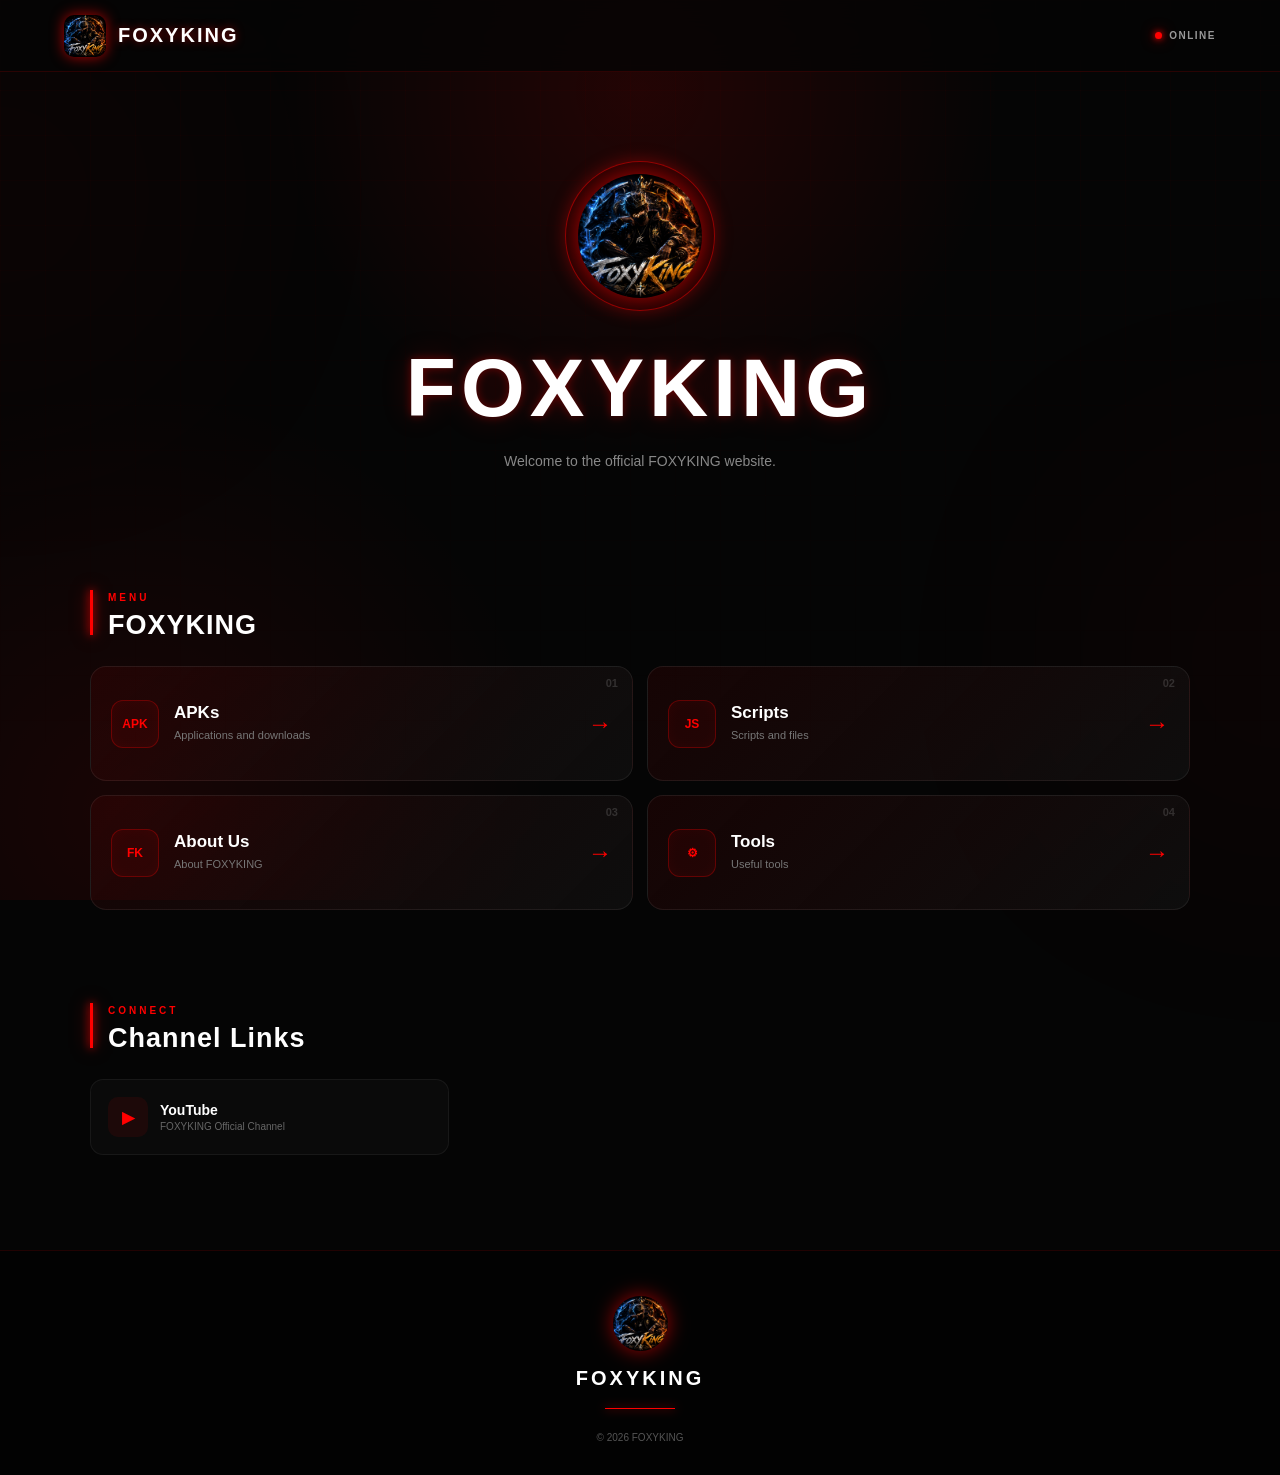
<file: index.html>
<!DOCTYPE html>
<html lang="en">
<head>
    <meta charset="UTF-8">
    <meta name="viewport" content="width=device-width, initial-scale=1.0">

    <meta name="theme-color" content="#050505">
    <meta name="description" content="FOXYKING">

    <title>FOXYKING</title>

    <link rel="stylesheet" href="style.css">
</head>

<body>

    <!-- Background -->
    <div class="background"></div>
    <div class="red-glow glow-one"></div>
    <div class="red-glow glow-two"></div>

    <!-- Header -->
    <header class="site-header">

        <a href="index.html" class="header-brand">

            <img
                src="logo.png"
                alt="FOXYKING"
                class="header-logo"
            >

            <strong>FOXYKING</strong>

        </a>

        <div class="online-status">
            <span class="status-dot"></span>
            ONLINE
        </div>

    </header>


    <!-- Main -->
    <main class="home">

        <!-- Hero -->
        <section class="hero">

            <div class="logo-ring">

                <img
                    src="logo.png"
                    alt="FOXYKING"
                    class="main-logo"
                >

            </div>

            <h1>FOXYKING</h1>

            <p>
                Welcome to the official FOXYKING website.
            </p>

        </section>


        <!-- Navigation -->
        <section class="navigation-section">

            <div class="section-heading">
                <span>MENU</span>
                <h2>FOXYKING</h2>
            </div>

            <div class="main-navigation">

                <a href="apks.html" class="navigation-card">
                    <div class="card-number">01</div>

                    <div class="card-icon">APK</div>

                    <div class="card-content">
                        <h3>APKs</h3>
                        <p>Applications and downloads</p>
                    </div>

                    <div class="card-arrow">→</div>
                </a>


                <a href="scripts.html" class="navigation-card">
                    <div class="card-number">02</div>

                    <div class="card-icon">JS</div>

                    <div class="card-content">
                        <h3>Scripts</h3>
                        <p>Scripts and files</p>
                    </div>

                    <div class="card-arrow">→</div>
                </a>


                <a href="about.html" class="navigation-card">
                    <div class="card-number">03</div>

                    <div class="card-icon">FK</div>

                    <div class="card-content">
                        <h3>About Us</h3>
                        <p>About FOXYKING</p>
                    </div>

                    <div class="card-arrow">→</div>
                </a>


                <a href="tools.html" class="navigation-card">
                    <div class="card-number">04</div>

                    <div class="card-icon">⚙</div>

                    <div class="card-content">
                        <h3>Tools</h3>
                        <p>Useful tools</p>
                    </div>

                    <div class="card-arrow">→</div>
                </a>

            </div>

        </section>


        <!-- Channel Links -->
        <section class="channels-section">

            <div class="section-heading">
                <span>CONNECT</span>
                <h2>Channel Links</h2>
            </div>

            <div
                id="channelLinks"
                class="channel-links"
            >

                <div class="loading-channel">
                    <span class="loader"></span>
                    Loading...
                </div>

            </div>

            <div
                id="channelError"
                class="channel-error"
                hidden
            >
                <strong>Channels unavailable</strong>

                <p>
                    Please try again later.
                </p>

                <button
                    type="button"
                    id="retryChannels"
                >
                    RETRY
                </button>
            </div>

        </section>

    </main>


    <!-- Footer -->
    <footer class="site-footer">

        <img
            src="logo.png"
            alt="FOXYKING"
        >

        <h2>FOXYKING</h2>

        <div class="footer-line"></div>

        <small>
            © <span id="currentYear"></span> FOXYKING
        </small>

    </footer>


    <script src="script.js"></script>

</body>
</html>
</file>
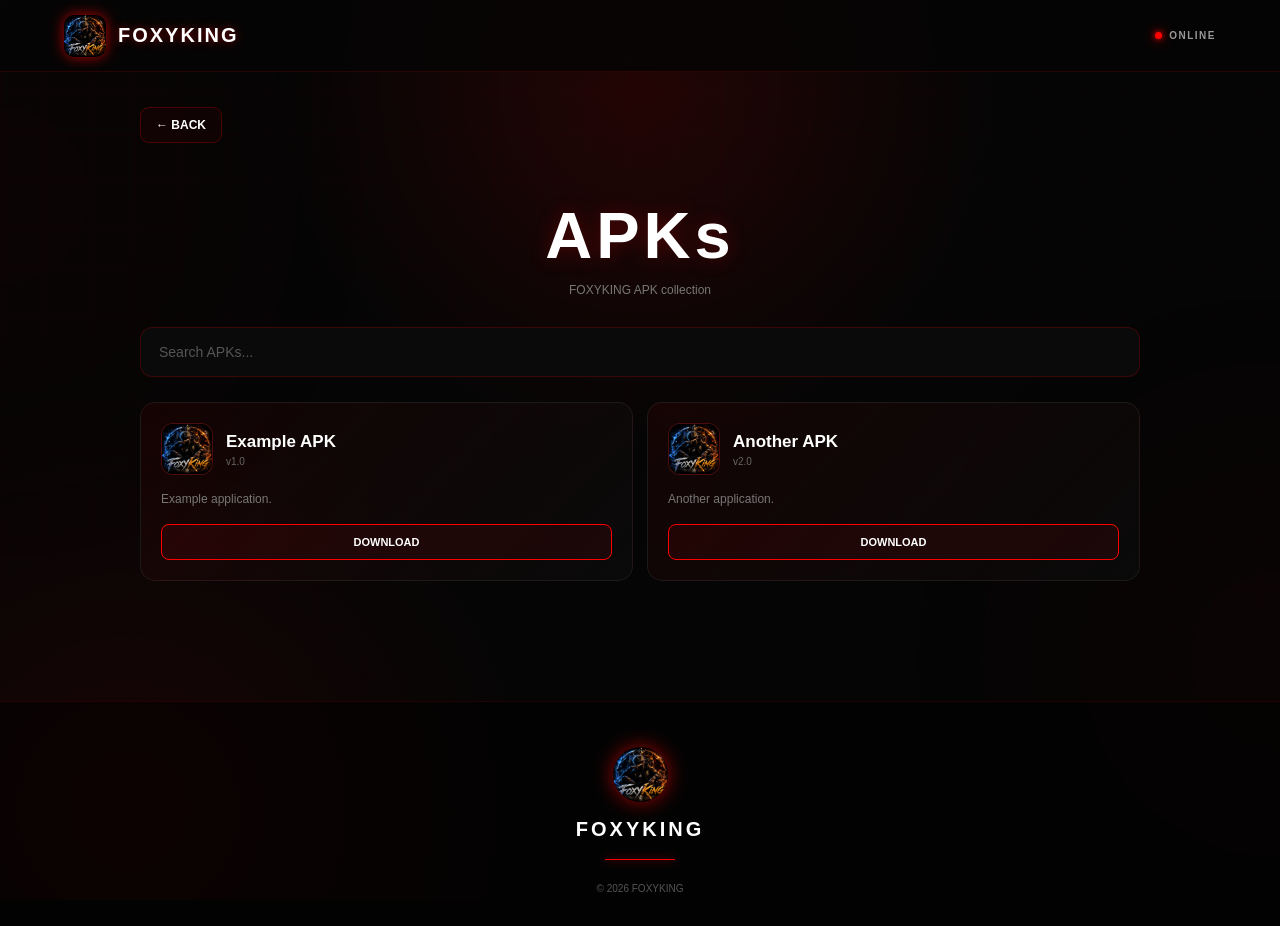
<file: apks.html>
<!DOCTYPE html>
<html lang="en">
<head>
    <meta charset="UTF-8">
    <meta name="viewport" content="width=device-width, initial-scale=1.0">

    <meta name="theme-color" content="#050505">
    <meta name="description" content="FOXYKING APKs">

    <title>FOXYKING - APKs</title>

    <link rel="stylesheet" href="style.css">

    <style>
        /* APK PAGE */

        .page {
            width: min(1000px, 92%);
            margin: auto;
            padding: 35px 0 70px;
        }

        .back-button {
            display: inline-flex;
            align-items: center;
            gap: 8px;

            padding: 10px 15px;

            color: #fff;
            text-decoration: none;

            border: 1px solid rgba(255, 0, 0, .25);
            border-radius: 9px;

            background: rgba(255, 0, 0, .04);

            font-size: 12px;
            font-weight: bold;

            transition: .2s;
        }

        .back-button:hover {
            border-color: #ff0000;
            background: rgba(255, 0, 0, .1);
            box-shadow: 0 0 15px rgba(255, 0, 0, .15);
        }

        .page-title {
            text-align: center;
            padding: 55px 0 30px;
        }

        .page-title h1 {
            font-size: clamp(38px, 9vw, 65px);
            letter-spacing: 4px;
            text-shadow: 0 0 20px rgba(255, 0, 0, .25);
        }

        .page-title p {
            margin-top: 10px;
            color: #777;
            font-size: 12px;
        }

        /* SEARCH */

        .search-box {
            position: relative;
            margin-bottom: 25px;
        }

        .search-box input {
            width: 100%;

            padding: 16px 18px;

            border: 1px solid rgba(255, 0, 0, .2);
            border-radius: 12px;

            outline: none;

            background: #0a0a0a;
            color: #fff;

            font-size: 14px;

            transition: .2s;
        }

        .search-box input:focus {
            border-color: #ff0000;

            box-shadow:
                0 0 15px rgba(255, 0, 0, .12);
        }

        .search-box input::placeholder {
            color: #555;
        }

        /* APK GRID */

        #apkList {
            display: grid;
            grid-template-columns: repeat(2, 1fr);
            gap: 14px;
        }

        .apk-card {
            position: relative;

            padding: 20px;

            border: 1px solid rgba(255, 255, 255, .07);
            border-radius: 15px;

            background:
                linear-gradient(
                    135deg,
                    rgba(255, 0, 0, .06),
                    #0a0a0a
                );

            transition: .25s;
        }

        .apk-card:hover {
            transform: translateY(-4px);

            border-color: rgba(255, 0, 0, .5);

            box-shadow:
                0 10px 30px rgba(0, 0, 0, .4),
                0 0 20px rgba(255, 0, 0, .08);
        }

        .apk-top {
            display: flex;
            align-items: center;
            gap: 13px;
        }

        .apk-icon {
            width: 52px;
            height: 52px;

            flex-shrink: 0;

            object-fit: cover;

            border-radius: 12px;

            background: #111;

            border: 1px solid rgba(255, 0, 0, .25);
        }

        .apk-name {
            font-size: 17px;
            font-weight: bold;
        }

        .apk-version {
            margin-top: 4px;
            color: #666;
            font-size: 10px;
        }

        .apk-description {
            margin: 15px 0;

            color: #777;

            font-size: 12px;
            line-height: 1.6;
        }

        .download-button {
            display: block;

            width: 100%;

            padding: 11px;

            text-align: center;

            color: #fff;
            text-decoration: none;

            border: 1px solid #ff0000;
            border-radius: 8px;

            background: rgba(255, 0, 0, .07);

            font-size: 11px;
            font-weight: bold;

            transition: .2s;
        }

        .download-button:hover {
            background: #ff0000;

            box-shadow:
                0 0 18px rgba(255, 0, 0, .35);
        }

        /* STATUS */

        .page-status {
            padding: 35px 10px;

            text-align: center;

            color: #666;

            font-size: 12px;
        }

        .no-results {
            grid-column: 1 / -1;

            padding: 50px 20px;

            text-align: center;

            border: 1px solid rgba(255, 0, 0, .15);
            border-radius: 14px;

            color: #666;
        }

        /* MOBILE */

        @media (max-width: 650px) {

            #apkList {
                grid-template-columns: 1fr;
            }

            .page {
                width: 90%;
            }

            .page-title {
                padding-top: 45px;
            }

            .page-title h1 {
                font-size: 40px;
            }
        }
    </style>
</head>

<body>

    <div class="background"></div>

    <div class="red-glow glow-one"></div>
    <div class="red-glow glow-two"></div>


    <!-- HEADER -->

    <header class="site-header">

        <a href="index.html" class="header-brand">

            <img
                src="logo.png"
                alt="FOXYKING"
                class="header-logo"
            >

            <strong>FOXYKING</strong>

        </a>

        <div class="online-status">
            <span class="status-dot"></span>
            ONLINE
        </div>

    </header>


    <!-- PAGE -->

    <main class="page">

        <a
            href="index.html"
            class="back-button"
        >
            ← BACK
        </a>


        <section class="page-title">

            <h1>APKs</h1>

            <p>
                FOXYKING APK collection
            </p>

        </section>


        <!-- SEARCH -->

        <div class="search-box">

            <input
                type="search"
                id="apkSearch"
                placeholder="Search APKs..."
                autocomplete="off"
            >

        </div>


        <!-- APK LIST -->

        <div id="apkList">

            <div class="page-status">
                Loading APKs...
            </div>

        </div>

    </main>


    <!-- FOOTER -->

    <footer class="site-footer">

        <img
            src="../logo.png"
            alt="FOXYKING"
        >

        <h2>FOXYKING</h2>

        <div class="footer-line"></div>

        <small>
            © <span id="currentYear"></span> FOXYKING
        </small>

    </footer>


    <script>

        const apkList = document.getElementById("apkList");
        const searchInput = document.getElementById("apkSearch");
        const currentYear = document.getElementById("currentYear");

        let allAPKs = [];


        /* YEAR */

        currentYear.textContent =
            new Date().getFullYear();


        /* LOAD JSON */

        async function loadAPKs() {

            apkList.innerHTML = `
                <div class="page-status">
                    Loading APKs...
                </div>
            `;

            try {

                const response =
                    await fetch("data.json", {
                        cache: "no-store"
                    });


                if (!response.ok) {
                    throw new Error(
                        "Failed to load data.json"
                    );
                }


                const data =
                    await response.json();


                if (!Array.isArray(data.apks)) {
                    throw new Error(
                        "APKs array not found"
                    );
                }


                allAPKs = data.apks;

                renderAPKs(allAPKs);


            } catch (error) {

                console.error(error);

                apkList.innerHTML = `
                    <div class="no-results">
                        <strong>
                            APKs unavailable
                        </strong>

                        <p style="margin-top:8px;">
                            Please check data.json.
                        </p>
                    </div>
                `;
            }
        }


        /* RENDER */

        function renderAPKs(apks) {

            apkList.innerHTML = "";


            if (!apks.length) {

                apkList.innerHTML = `
                    <div class="no-results">
                        No APKs available.
                    </div>
                `;

                return;
            }


            apks.forEach(apk => {

                const card =
                    document.createElement("div");

                card.className = "apk-card";


                card.innerHTML = `

                    <div class="apk-top">

                        <img
                            class="apk-icon"
                            src="${escapeHTML(
                                apk.icon || "../logo.png"
                            )}"
                            alt=""
                            onerror="this.src='../logo.png'"
                        >

                        <div>

                            <div class="apk-name">
                                ${escapeHTML(
                                    apk.name || "Unnamed APK"
                                )}
                            </div>

                            <div class="apk-version">
                                ${escapeHTML(
                                    apk.version || ""
                                )}
                            </div>

                        </div>

                    </div>


                    <div class="apk-description">
                        ${escapeHTML(
                            apk.description || ""
                        )}
                    </div>


                    <a
                        class="download-button"
                        href="${escapeHTML(
                            apk.url || "#"
                        )}"
                        target="_blank"
                        rel="noopener noreferrer"
                    >
                        DOWNLOAD
                    </a>

                `;


                apkList.appendChild(card);

            });
        }


        /* SEARCH */

        searchInput.addEventListener(
            "input",
            () => {

                const query =
                    searchInput.value
                        .trim()
                        .toLowerCase();


                const filtered =
                    allAPKs.filter(apk => {

                        const name =
                            String(
                                apk.name || ""
                            ).toLowerCase();

                        const version =
                            String(
                                apk.version || ""
                            ).toLowerCase();

                        const description =
                            String(
                                apk.description || ""
                            ).toLowerCase();


                        return (
                            name.includes(query) ||
                            version.includes(query) ||
                            description.includes(query)
                        );

                    });


                if (!filtered.length) {

                    apkList.innerHTML = `
                        <div class="no-results">
                            No APK found for
                            "<strong>${escapeHTML(
                                query
                            )}</strong>"
                        </div>
                    `;

                    return;
                }


                renderAPKs(filtered);

            }
        );


        /* BASIC HTML ESCAPE */

        function escapeHTML(value) {

            return String(value)
                .replace(/&/g, "&amp;")
                .replace(/</g, "&lt;")
                .replace(/>/g, "&gt;")
                .replace(/"/g, "&quot;")
                .replace(/'/g, "&#039;");

        }


        /* START */

        loadAPKs();

    </script>

</body>
</html>
</file>
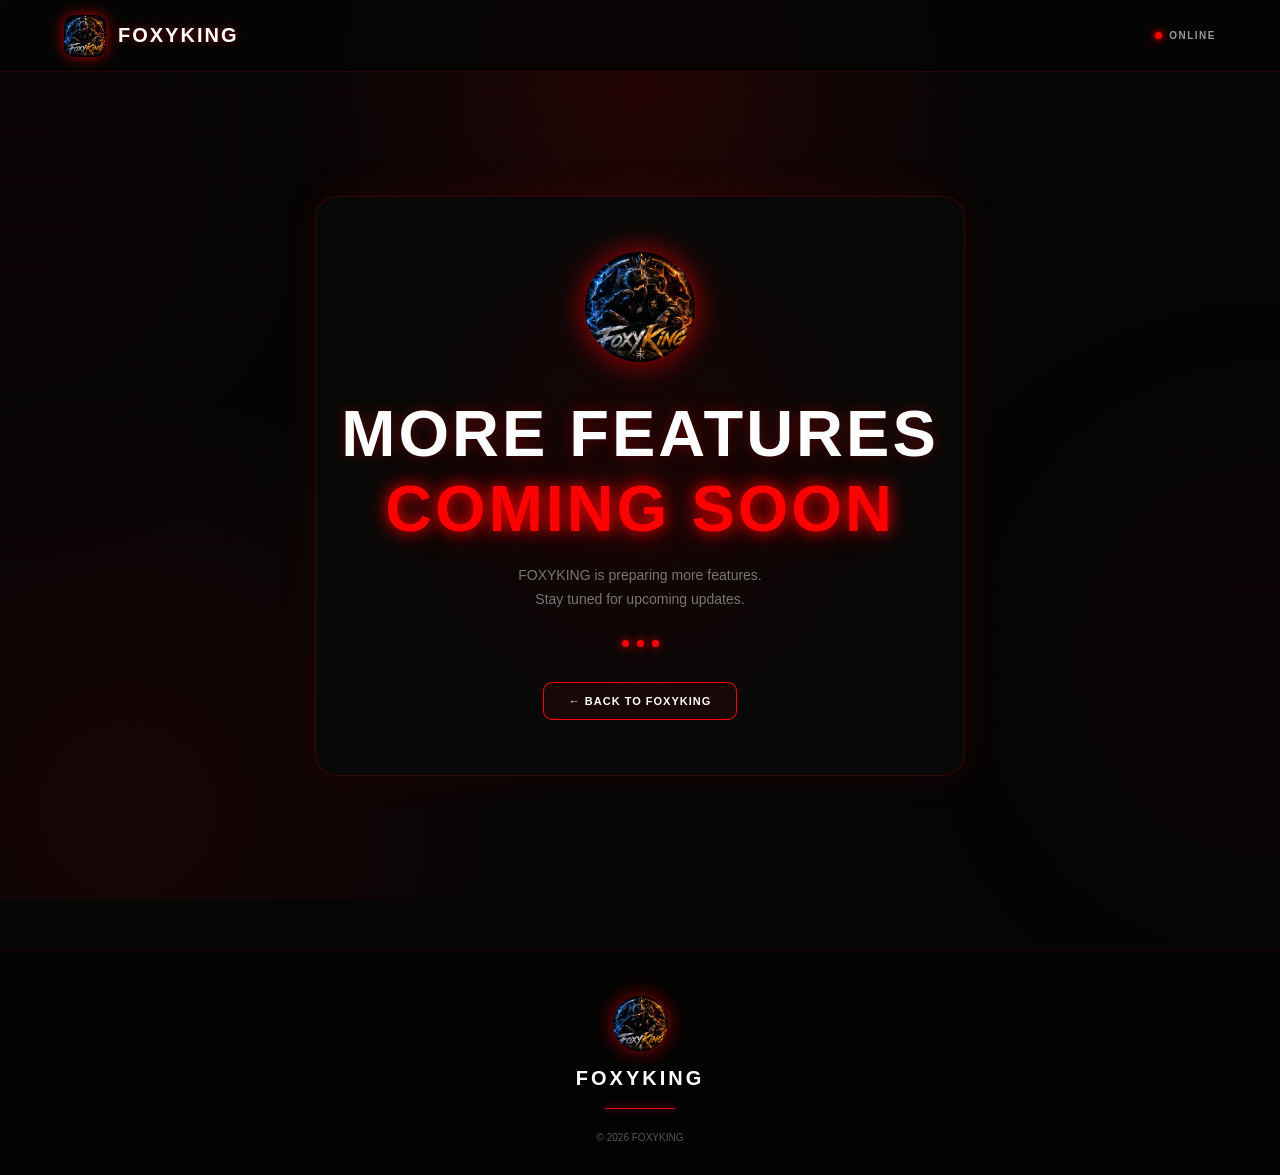
<file: tools.html>
<!DOCTYPE html>
<html lang="en">
<head>
    <meta charset="UTF-8">
    <meta name="viewport" content="width=device-width, initial-scale=1.0">

    <meta name="theme-color" content="#050505">
    <meta name="description" content="FOXYKING">

    <title>FOXYKING - Coming Soon</title>

    <link rel="stylesheet" href="../style.css">

    <style>
        .coming-page {
            min-height: calc(100vh - 72px);

            width: min(900px, 92%);
            margin: auto;

            display: flex;
            align-items: center;
            justify-content: center;

            text-align: center;

            padding: 40px 0;
        }

        .coming-box {
            width: 100%;
            max-width: 650px;

            padding: 55px 25px;

            border: 1px solid rgba(255, 0, 0, .2);
            border-radius: 22px;

            background:
                radial-gradient(
                    circle at center,
                    rgba(255, 0, 0, .08),
                    #080808 60%
                );

            box-shadow:
                0 0 40px rgba(255, 0, 0, .08);

            position: relative;
            overflow: hidden;
        }

        .coming-box::before {
            content: "";

            position: absolute;
            top: 0;
            left: -100%;

            width: 100%;
            height: 1px;

            background: #ff0000;

            box-shadow: 0 0 15px #ff0000;

            animation: scan 3s linear infinite;
        }

        @keyframes scan {
            0% {
                left: -100%;
            }

            100% {
                left: 100%;
            }
        }

        .coming-logo {
            width: 110px;
            height: 110px;

            object-fit: contain;

            border-radius: 50%;

            filter:
                drop-shadow(
                    0 0 15px
                    rgba(255, 0, 0, .7)
                );

            animation: float 3s ease-in-out infinite;
        }

        @keyframes float {
            0%, 100% {
                transform: translateY(0);
            }

            50% {
                transform: translateY(-8px);
            }
        }

        .coming-title {
            margin-top: 30px;

            font-size: clamp(35px, 8vw, 65px);

            font-weight: 900;

            letter-spacing: 3px;

            color: #fff;

            text-shadow:
                0 0 15px rgba(255, 0, 0, .3);
        }

        .coming-title span {
            color: #ff0000;

            text-shadow:
                0 0 15px #ff0000,
                0 0 35px rgba(255, 0, 0, .4);
        }

        .coming-text {
            margin-top: 18px;

            color: #777;

            font-size: 14px;

            line-height: 1.7;
        }

        .dots {
            display: flex;

            justify-content: center;

            gap: 8px;

            margin-top: 28px;
        }

        .dots span {
            width: 7px;
            height: 7px;

            border-radius: 50%;

            background: #ff0000;

            box-shadow: 0 0 10px #ff0000;

            animation: dot 1.2s infinite;
        }

        .dots span:nth-child(2) {
            animation-delay: .2s;
        }

        .dots span:nth-child(3) {
            animation-delay: .4s;
        }

        @keyframes dot {
            0%, 100% {
                opacity: .25;
                transform: scale(.7);
            }

            50% {
                opacity: 1;
                transform: scale(1);
            }
        }

        .back-home {
            display: inline-block;

            margin-top: 35px;

            padding: 12px 25px;

            color: #fff;

            text-decoration: none;

            border: 1px solid #ff0000;
            border-radius: 9px;

            background: rgba(255, 0, 0, .06);

            font-size: 11px;
            font-weight: bold;

            letter-spacing: 1px;

            transition: .25s;
        }

        .back-home:hover {
            background: #ff0000;

            box-shadow:
                0 0 20px rgba(255, 0, 0, .4);

            transform: translateY(-2px);
        }
    </style>
</head>

<body>

    <div class="background"></div>

    <div class="red-glow glow-one"></div>
    <div class="red-glow glow-two"></div>


    <!-- HEADER -->

    <header class="site-header">

        <a href="../index.html" class="header-brand">

            <img
                src="../logo.png"
                alt="FOXYKING"
                class="header-logo"
            >

            <strong>FOXYKING</strong>

        </a>

        <div class="online-status">
            <span class="status-dot"></span>
            ONLINE
        </div>

    </header>


    <!-- COMING SOON -->

    <main class="coming-page">

        <section class="coming-box">

            <img
                src="../logo.png"
                alt="FOXYKING"
                class="coming-logo"
            >

            <h1 class="coming-title">
                MORE FEATURES
                <span>COMING SOON</span>
            </h1>

            <p class="coming-text">
                FOXYKING is preparing more features.
                <br>
                Stay tuned for upcoming updates.
            </p>

            <div class="dots">
                <span></span>
                <span></span>
                <span></span>
            </div>

            <a
                href="../index.html"
                class="back-home"
            >
                ← BACK TO FOXYKING
            </a>

        </section>

    </main>


    <!-- FOOTER -->

    <footer class="site-footer">

        <img
            src="../logo.png"
            alt="FOXYKING"
        >

        <h2>FOXYKING</h2>

        <div class="footer-line"></div>

        <small>
            © <span id="year"></span> FOXYKING
        </small>

    </footer>


    <script>
        document.getElementById("year").textContent =
            new Date().getFullYear();
    </script>

</body>
</html>
</file>
<file: style.css>
/* =========================================================
   FOXYKING
   RED + BLACK NEON STYLE
   ========================================================= */

* {
    margin: 0;
    padding: 0;
    box-sizing: border-box;
}

html {
    scroll-behavior: smooth;
}

body {
    min-height: 100vh;
    background: #050505;
    color: #ffffff;
    font-family: Arial, Helvetica, sans-serif;
    overflow-x: hidden;
}

/* =========================================================
   BACKGROUND
   ========================================================= */

.background {
    position: fixed;
    inset: 0;
    z-index: -5;

    background:
        radial-gradient(
            circle at 50% 10%,
            rgba(255, 0, 0, 0.12),
            transparent 35%
        ),
        radial-gradient(
            circle at 10% 90%,
            rgba(255, 0, 0, 0.08),
            transparent 30%
        ),
        #050505;
}

.background::before {
    content: "";
    position: absolute;
    inset: 0;

    background-image:
        linear-gradient(
            rgba(255, 0, 0, 0.025) 1px,
            transparent 1px
        ),
        linear-gradient(
            90deg,
            rgba(255, 0, 0, 0.025) 1px,
            transparent 1px
        );

    background-size: 45px 45px;
    mask-image: linear-gradient(
        to bottom,
        black,
        transparent 90%
    );
}

.red-glow {
    position: fixed;
    width: 300px;
    height: 300px;
    border-radius: 50%;
    background: #ff0000;
    filter: blur(140px);
    opacity: 0.08;
    z-index: -4;
    pointer-events: none;
}

.glow-one {
    top: 5%;
    left: -150px;
}

.glow-two {
    right: -150px;
    bottom: 10%;
}


/* =========================================================
   HEADER
   ========================================================= */

.site-header {
    width: 100%;
    min-height: 72px;

    padding: 14px 5%;

    display: flex;
    align-items: center;
    justify-content: space-between;

    border-bottom: 1px solid rgba(255, 0, 0, 0.15);

    background: rgba(5, 5, 5, 0.82);

    backdrop-filter: blur(15px);
    -webkit-backdrop-filter: blur(15px);

    position: sticky;
    top: 0;
    z-index: 100;
}

.header-brand {
    display: flex;
    align-items: center;
    gap: 12px;

    color: white;
    text-decoration: none;
}

.header-logo {
    width: 42px;
    height: 42px;

    object-fit: contain;

    border-radius: 10px;

    filter:
        drop-shadow(0 0 7px rgba(255, 0, 0, 0.7));
}

.header-brand strong {
    font-size: 20px;
    letter-spacing: 2px;

    text-shadow:
        0 0 8px rgba(255, 0, 0, 0.5);
}

.online-status {
    display: flex;
    align-items: center;
    gap: 7px;

    color: #999;

    font-size: 10px;
    font-weight: bold;

    letter-spacing: 1.5px;
}

.status-dot {
    width: 7px;
    height: 7px;

    border-radius: 50%;
    background: #ff0000;

    box-shadow:
        0 0 6px #ff0000,
        0 0 14px rgba(255, 0, 0, 0.7);

    animation: pulse 1.5s infinite;
}

@keyframes pulse {
    0%, 100% {
        opacity: 1;
        transform: scale(1);
    }

    50% {
        opacity: 0.45;
        transform: scale(0.75);
    }
}


/* =========================================================
   MAIN
   ========================================================= */

.home {
    width: min(1100px, 92%);
    margin: auto;
}


/* =========================================================
   HERO
   ========================================================= */

.hero {
    min-height: 470px;

    display: flex;
    flex-direction: column;
    align-items: center;
    justify-content: center;

    text-align: center;

    padding: 70px 20px 50px;
}

.logo-ring {
    width: 150px;
    height: 150px;

    padding: 12px;

    border-radius: 50%;

    display: flex;
    align-items: center;
    justify-content: center;

    border: 1px solid rgba(255, 0, 0, 0.5);

    background:
        radial-gradient(
            circle,
            rgba(255, 0, 0, 0.12),
            rgba(0, 0, 0, 0.8)
        );

    box-shadow:
        0 0 20px rgba(255, 0, 0, 0.2),
        inset 0 0 25px rgba(255, 0, 0, 0.08);

    animation: logoFloat 4s ease-in-out infinite;
}

.main-logo {
    width: 100%;
    height: 100%;

    object-fit: contain;

    border-radius: 50%;

    filter:
        drop-shadow(0 0 12px rgba(255, 0, 0, 0.7));
}

@keyframes logoFloat {
    0%, 100% {
        transform: translateY(0);
    }

    50% {
        transform: translateY(-8px);
    }
}

.hero h1 {
    margin-top: 30px;

    font-size: clamp(42px, 10vw, 82px);

    font-weight: 900;
    letter-spacing: 5px;

    color: #ffffff;

    text-shadow:
        0 0 10px rgba(255, 0, 0, 0.35),
        0 0 30px rgba(255, 0, 0, 0.2);
}

.hero p {
    margin-top: 15px;

    color: #888;

    font-size: 14px;
    line-height: 1.6;

    max-width: 500px;
}


/* =========================================================
   SECTION HEADINGS
   ========================================================= */

.navigation-section,
.channels-section {
    padding: 45px 0;
}

.section-heading {
    position: relative;

    margin-bottom: 25px;
    padding-left: 18px;
}

.section-heading::before {
    content: "";

    position: absolute;
    left: 0;
    top: 3px;

    width: 3px;
    height: 45px;

    background: #ff0000;

    box-shadow:
        0 0 8px #ff0000,
        0 0 18px rgba(255, 0, 0, 0.6);
}

.section-heading span {
    color: #ff0000;

    font-size: 10px;
    font-weight: 800;

    letter-spacing: 3px;
}

.section-heading h2 {
    margin-top: 5px;

    font-size: 27px;
    letter-spacing: 1px;
}


/* =========================================================
   NAVIGATION CARDS
   ========================================================= */

.main-navigation {
    display: grid;

    grid-template-columns: repeat(2, 1fr);

    gap: 14px;
}

.navigation-card {
    min-height: 115px;

    display: flex;
    align-items: center;

    position: relative;

    padding: 20px;

    text-decoration: none;
    color: white;

    overflow: hidden;

    border: 1px solid rgba(255, 255, 255, 0.07);
    border-radius: 16px;

    background:
        linear-gradient(
            135deg,
            rgba(255, 0, 0, 0.07),
            rgba(15, 15, 15, 0.9)
        );

    transition:
        transform 0.25s ease,
        border-color 0.25s ease,
        box-shadow 0.25s ease;
}

.navigation-card::before {
    content: "";

    position: absolute;
    inset: 0;

    background:
        linear-gradient(
            110deg,
            transparent 35%,
            rgba(255, 0, 0, 0.08),
            transparent 65%
        );

    transform: translateX(-100%);
    transition: transform 0.5s ease;
}

.navigation-card:hover::before {
    transform: translateX(100%);
}

.navigation-card:hover {
    transform: translateY(-5px);

    border-color: rgba(255, 0, 0, 0.55);

    box-shadow:
        0 10px 30px rgba(0, 0, 0, 0.5),
        0 0 20px rgba(255, 0, 0, 0.1);
}

.card-number {
    position: absolute;

    top: 10px;
    right: 14px;

    color: rgba(255, 255, 255, 0.15);

    font-size: 11px;
    font-weight: bold;
}

.card-icon {
    width: 48px;
    height: 48px;

    flex-shrink: 0;

    display: flex;
    align-items: center;
    justify-content: center;

    border-radius: 12px;

    color: #ff0000;

    font-size: 12px;
    font-weight: 900;

    border: 1px solid rgba(255, 0, 0, 0.3);

    background: rgba(255, 0, 0, 0.06);

    box-shadow:
        inset 0 0 15px rgba(255, 0, 0, 0.05);
}

.card-content {
    padding-left: 15px;
}

.card-content h3 {
    font-size: 17px;
    margin-bottom: 5px;
}

.card-content p {
    color: #777;

    font-size: 11px;
    line-height: 1.4;
}

.card-arrow {
    margin-left: auto;

    color: #ff0000;

    font-size: 24px;

    transition: transform 0.25s ease;
}

.navigation-card:hover .card-arrow {
    transform: translateX(5px);
}


/* =========================================================
   CHANNELS
   ========================================================= */

.section-description {
    color: #777;

    font-size: 13px;

    margin-top: -10px;
    margin-bottom: 20px;
}

.channel-links {
    display: grid;

    grid-template-columns: repeat(3, 1fr);

    gap: 12px;
}

.channel-card {
    display: flex;
    align-items: center;

    padding: 17px;

    color: white;
    text-decoration: none;

    border: 1px solid rgba(255, 255, 255, 0.06);

    border-radius: 13px;

    background: #0a0a0a;

    transition: 0.25s ease;
}

.channel-card:hover {
    border-color: rgba(255, 0, 0, 0.5);

    transform: translateY(-3px);

    box-shadow:
        0 0 20px rgba(255, 0, 0, 0.08);
}

.channel-icon {
    width: 40px;
    height: 40px;

    display: flex;
    align-items: center;
    justify-content: center;

    border-radius: 10px;

    background: rgba(255, 0, 0, 0.08);

    color: #ff0000;

    font-weight: bold;
}

.channel-info {
    margin-left: 12px;
}

.channel-info h3 {
    font-size: 14px;
}

.channel-info p {
    margin-top: 3px;

    color: #666;

    font-size: 10px;
}

.loading-channel {
    grid-column: 1 / -1;

    display: flex;
    align-items: center;
    justify-content: center;

    gap: 10px;

    min-height: 100px;

    color: #777;

    font-size: 12px;
}

.loader {
    width: 16px;
    height: 16px;

    border: 2px solid rgba(255, 0, 0, 0.2);
    border-top-color: #ff0000;

    border-radius: 50%;

    animation: spin 0.8s linear infinite;
}

@keyframes spin {
    to {
        transform: rotate(360deg);
    }
}

.channel-error {
    padding: 25px;

    text-align: center;

    border: 1px solid rgba(255, 0, 0, 0.25);

    border-radius: 14px;

    background: rgba(255, 0, 0, 0.04);
}

.channel-error strong {
    color: #ff0000;
}

.channel-error p {
    margin: 8px 0 15px;

    color: #777;

    font-size: 12px;
}

.channel-error button {
    padding: 9px 18px;

    border: 1px solid #ff0000;
    border-radius: 7px;

    background: transparent;

    color: #ff0000;

    font-size: 10px;
    font-weight: bold;

    cursor: pointer;

    transition: 0.2s ease;
}

.channel-error button:hover {
    background: #ff0000;
    color: white;

    box-shadow: 0 0 15px rgba(255, 0, 0, 0.4);
}


/* =========================================================
   FOOTER
   ========================================================= */

.site-footer {
    margin-top: 50px;

    padding: 45px 20px 30px;

    text-align: center;

    border-top: 1px solid rgba(255, 0, 0, 0.12);

    background: rgba(0, 0, 0, 0.45);
}

.site-footer img {
    width: 55px;
    height: 55px;

    object-fit: contain;

    border-radius: 50%;

    filter:
        drop-shadow(0 0 10px rgba(255, 0, 0, 0.6));
}

.site-footer h2 {
    margin-top: 12px;

    font-size: 20px;
    letter-spacing: 3px;
}

.footer-line {
    width: 70px;
    height: 1px;

    margin: 18px auto;

    background: #ff0000;

    box-shadow:
        0 0 10px #ff0000;
}

.site-footer small {
    color: #555;

    font-size: 10px;
}


/* =========================================================
   MOBILE
   ========================================================= */

@media (max-width: 700px) {

    .site-header {
        padding: 12px 4%;
    }

    .header-brand strong {
        font-size: 16px;
    }

    .header-logo {
        width: 36px;
        height: 36px;
    }

    .online-status {
        font-size: 8px;
    }

    .hero {
        min-height: 420px;
        padding-top: 55px;
    }

    .logo-ring {
        width: 125px;
        height: 125px;
    }

    .hero h1 {
        font-size: 43px;
        letter-spacing: 3px;
    }

    .hero p {
        font-size: 12px;
    }

    .main-navigation {
        grid-template-columns: 1fr;
    }

    .channel-links {
        grid-template-columns: 1fr;
    }

    .navigation-section,
    .channels-section {
        padding: 30px 0;
    }

    .navigation-card {
        min-height: 100px;
    }
}


/* =========================================================
   SMALL PHONES
   ========================================================= */

@media (max-width: 380px) {

    .header-brand strong {
        font-size: 14px;
    }

    .hero h1 {
        font-size: 36px;
    }

    .logo-ring {
        width: 110px;
        height: 110px;
    }

    .card-content h3 {
        font-size: 15px;
    }

    .card-content p {
        font-size: 10px;
    }
}
</file>
